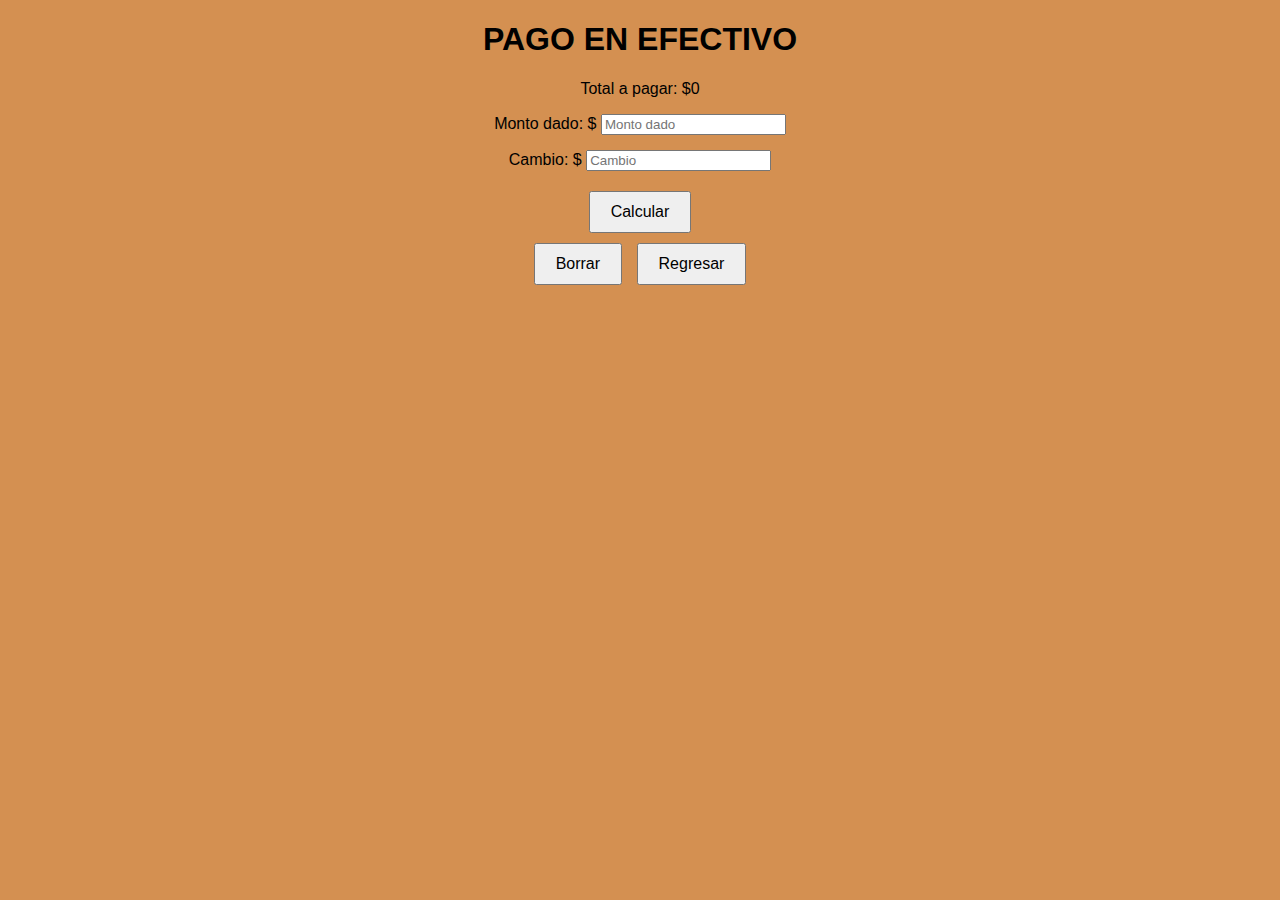
<file: efect.html>
<!DOCTYPE html>
<html lang="es">
<head>
    <title>Método de Pago en Efectivo</title>
    <meta charset="UTF-8">
    <link rel="stylesheet" href="style5.css">
</head>

<body>
    <h1>PAGO EN EFECTIVO</h1>
    <p>Total a pagar: $<span id="totalPrice">0</span></p>

    <script>
        const totalPrice = localStorage.getItem('totalPrice'); 
        document.getElementById('totalPrice').textContent = totalPrice || "0";
    </script>
    <div id="cash-section" class="hidden">
        <div class="input-group">
            <label>Monto dado: $</label>
            <input type="number" id="monto" placeholder="Monto dado">
        </div>
        <div class="input-group">
            <label>Cambio: $</label>
            <input type="text" id="change" placeholder="Cambio" readonly>
        </div>
        <button onclick="calculateChange()">Calcular</button>
    </div>



    <script>
    function calculateChange() {
            const amount = parseFloat(document.getElementById('totalPrice').textContent) || 0; 
            const cashGiven = parseFloat(document.getElementById('monto').value) || 0; 

            if (cashGiven < amount) {
                document.getElementById('change').value = "Monto insuficiente"; 
            } else {
                const change = cashGiven - amount; 
                document.getElementById('change').value = change.toFixed(2); }
        }
    </script>



    <script>
function bor() {
    document.querySelectorAll('input').forEach(input => input.value = ""); // Limpia todos los inputs
    document.getElementById('cash-section').classList.add('hidden'); // Oculta la sección de efectivo
}
function regresar() {
    window.location.href = 'pago.html'; 
}
</script>
    <button onclick="bor()">Borrar</button>
    <button onclick="regresar()">Regresar</button>
</body>
</html>
</file>
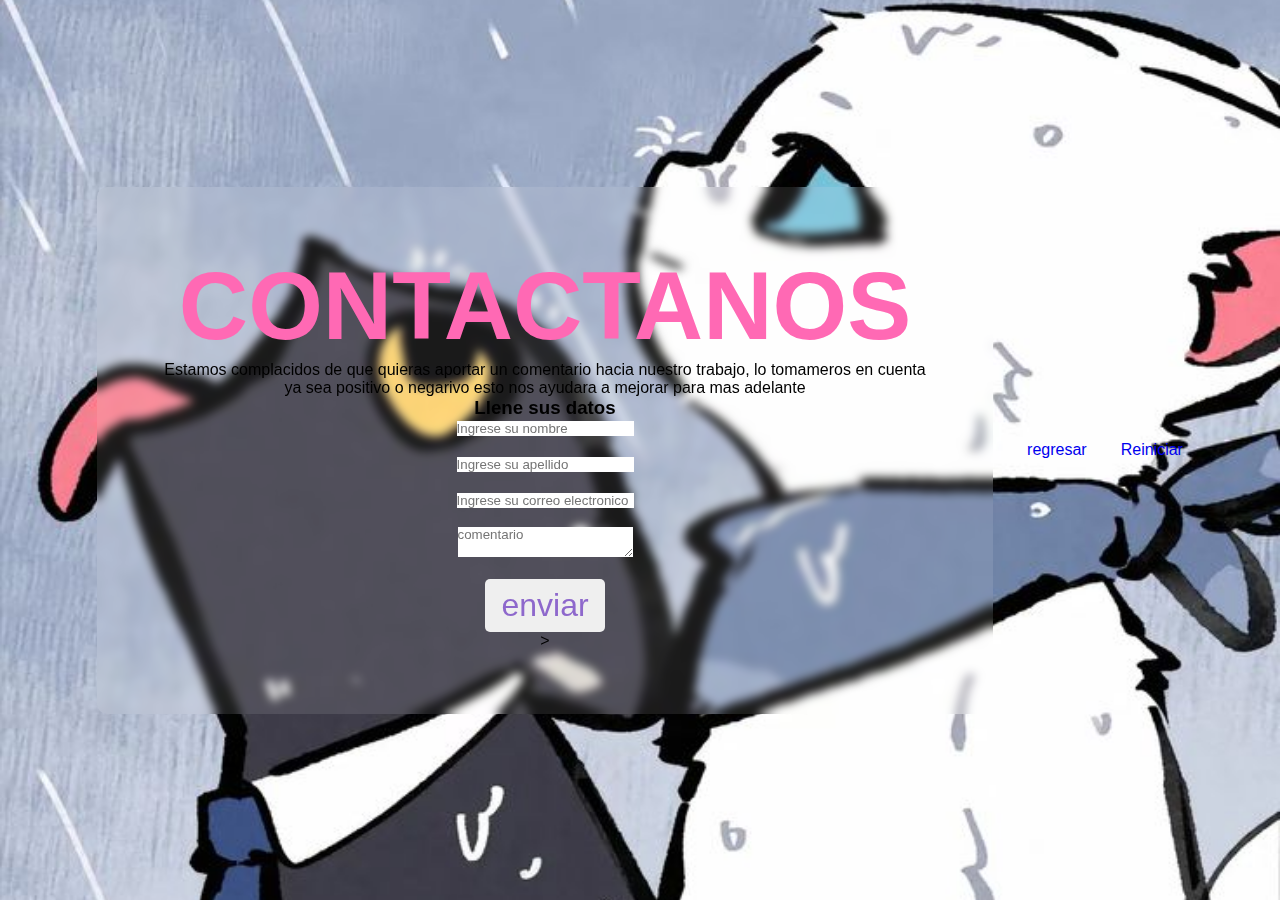
<file: l-contac.html>
<!DOCTYPE html>
<html>
<head>
    <title>pagina principal</title>
    <link rel="stylesheet" href="index2.css">
</head>
<body> 


<section  class="home" id="home"; >
<div class="cont">
<h1> CONTACTANOS </h1>
    <p> Estamos complacidos de que quieras aportar un comentario 
    hacia nuestro trabajo, lo tomameros en cuenta ya sea positivo o negarivo 
    esto nos ayudara a mejorar  para mas adelante </p>

<div class="form">
<form class="regis" 
action="https://formspree.io/f/movdnajl"
method="post">
<h3>Llene sus datos </h3>
    <input class="controls" type="text" name="nombre" id="nombre" 
    placeholder="Ingrese su nombre"> <br><br>
    <input class="controls" type="text" name="apellido" id="apellido" 
    placeholder="Ingrese su apellido "><br> <br>
    <input class="controls" type="text" name="correo" id="correo" 
    placeholder="Ingrese su correo electronico"><br><br>
    <textarea class="controls" type="mensaje" placeholder="comentario"></textarea><br><br>
<input class="boton" type="submit" value="enviar">
</form>
></div>
    
</div>
<a href="#" class="th" id="regresar" > regresar  </a>
<a href="#" class="thi" id="reiniciar">Reiniciar</a>
</section>
</div>
<script src="index3.js"></script> 
</body>
<script src="index3.js"></script> 
</html>
</file>
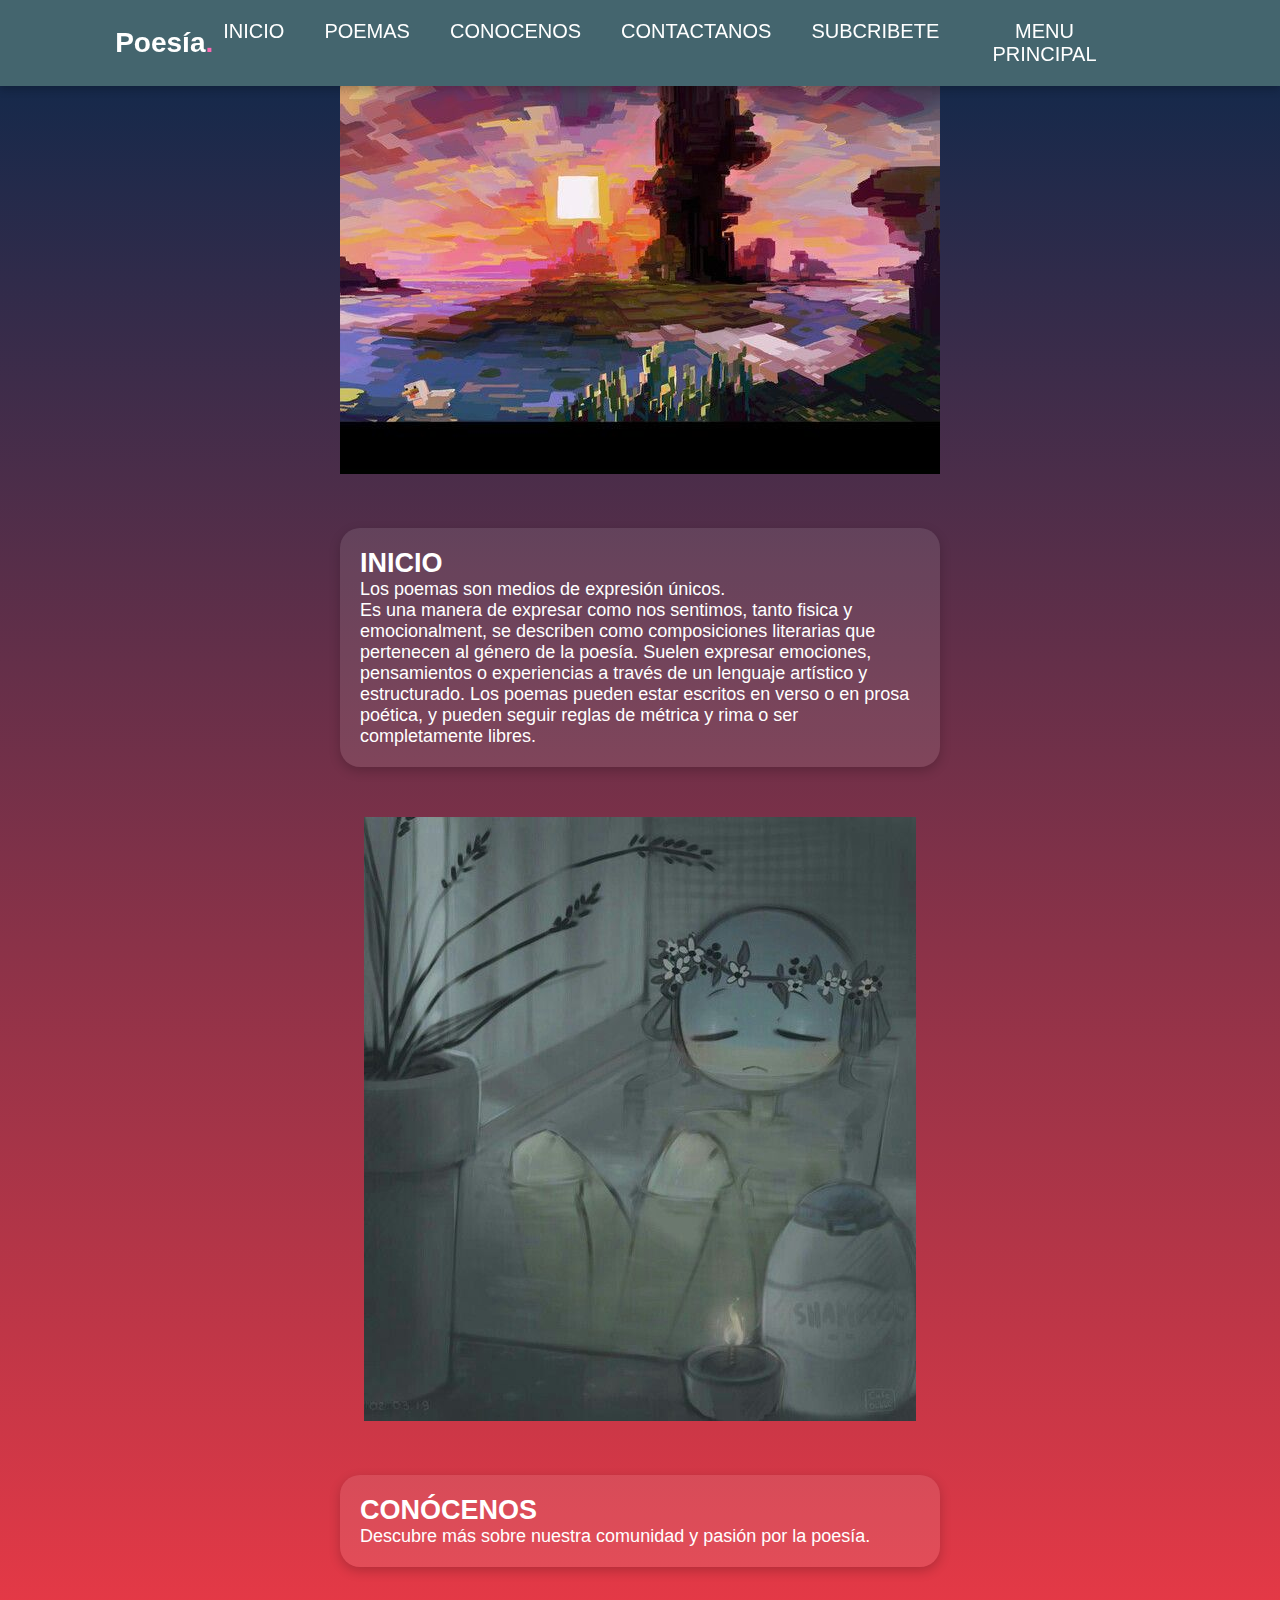
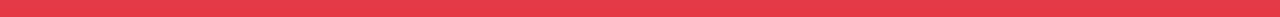
<file: l-index.html>
<!DOCTYPE html>
<html>
  <head>
    <title>pagina principal</title>
    <link rel="stylesheet" href="index1.css">
  </head>
  <body> 

  <header>
  <input type="checkbox" name="" id="toggler">
  <label for="toggler" class="fas fa-bars"></label>

<a href="#" class="logo">Poesía<span>.</span></a>
  <nav class="navbar">
  <a href="#inicio">INICIO</a>
  <a href="l-emp.html">POEMAS </a>
  <a href="#conocenos">CONOCENOS</a>
  <a href="l-contac.html">CONTACTANOS</a>
  <a href="l-subo.html">SUBCRIBETE</a>
  <a href="index.html">MENU PRINCIPAL</a>
</nav>
  <div class="icons">
    <a href="#" class="fas fa-heart"></a> 
    <a href="#" class="fas fa-shopping-cart"></a>
    <a href="#" class="fas fa-user"></a> 
  </div>
</header>

<h1><page-title"> EL ENCANTO DE LAS PALABRAS </h1>

<div class="hero-container">
<img src="image/i-ini.jpg" alt="Pegatina de Minecraft">
</div>
<section id="inicio">
  <div class="ini">
  <h2>INICIO</h2>
    <p>Los poemas son medios de expresión únicos.</p>
    <p>Es una manera de expresar como nos sentimos, 
    tanto fisica y emocionalment, se describen como
    composiciones literarias que pertenecen al género 
    de la poesía. Suelen expresar emociones, pensamientos
    o experiencias a través de un lenguaje artístico y 
    estructurado. Los poemas pueden estar escritos en verso 
    o en prosa poética, y pueden seguir reglas de métrica 
    y rima o ser completamente libres.</p>
  </div>
</section>
<div class="hero-container">
<img src="image/i-er.jpg" alt="Pegatina de Minecraft">
</div>

<section id="conocenos">
  <div class="cono">
    <h2>CONÓCENOS</h2>
    <p>Descubre más sobre nuestra comunidad y 
    pasión por la poesía.</p>
  </div>
</section>

<script src="index1.js"></script> 
  </body>
  </html>
</file>
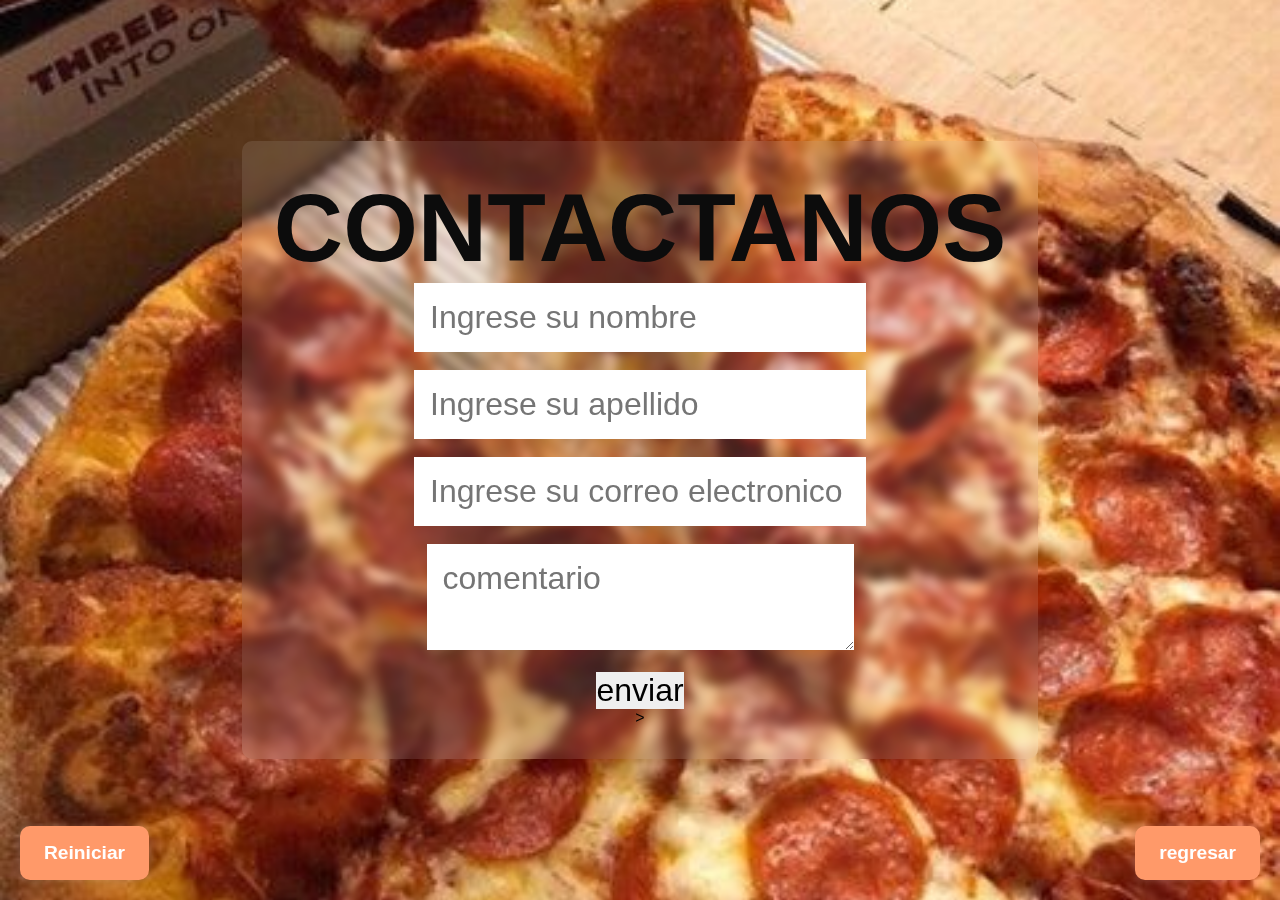
<file: p-con.html>
<!DOCTYPE html>
<html>
<head>
    <title>pagina principal</title>
    <link rel="stylesheet" href="stylec.css">
</head>
<body> 


<section  class="home" id="home"; >
<div class="cont">
    <h1>CONTACTANOS</h1>
<div class="form">
<form class="regis" 
action="https://formspree.io/f/movdnajl"
method="post">

    <input class="controls" type="text" name="nombre" id="nombre" 
    placeholder="Ingrese su nombre"> <br><br>
    <input class="controls" type="text" name="apellido" id="apellido" 
    placeholder="Ingrese su apellido "><br> <br>
    <input class="controls" type="text" name="correo" id="correo" 
    placeholder="Ingrese su correo electronico"><br><br>
    <textarea class="controls" type="mensaje" placeholder="comentario"></textarea><br><br>
<input class="boton" type="submit" value="enviar">
</form>
></div>
    
</div>
<a href="#" class="th" id="regresar" > regresar  </a>
<a href="#" class="thi" id="reiniciar">Reiniciar</a>
</section>
</div>
<script src="p3ndex.js"></script> 
</body>
</html>
</file>
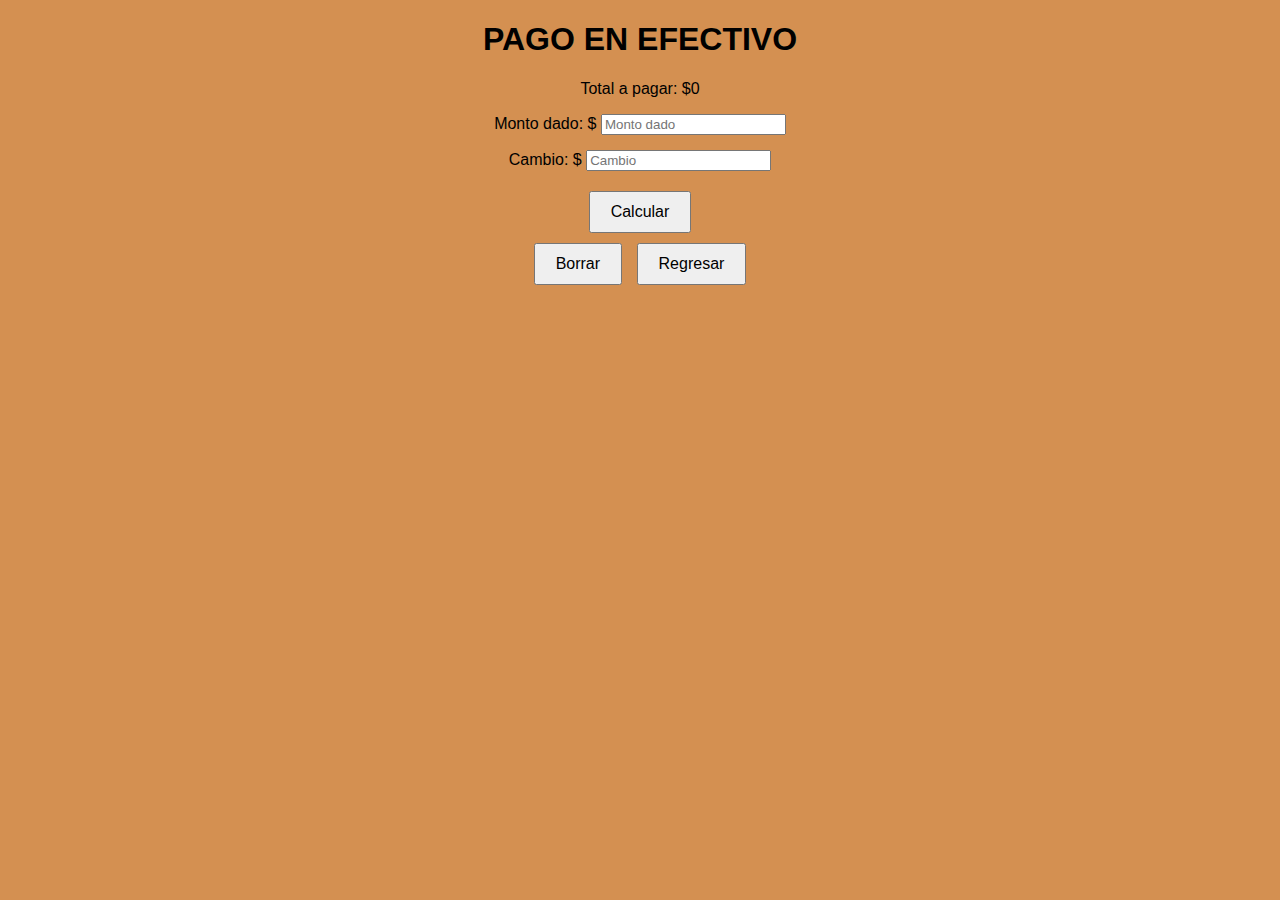
<file: p-efec.html>
<!DOCTYPE html>
<html lang="es">
<head>
    <title>Método de Pago en Efectivo</title>
    <meta charset="UTF-8">
    <link rel="stylesheet" href="style5.css">
</head>
<body>
    <h1>PAGO EN EFECTIVO</h1>
    <p>Total a pagar: $<span id="totalPrice">0</span></p>

    <script>
        const totalPrice = localStorage.getItem('totalPrice'); 
        document.getElementById('totalPrice').textContent = totalPrice || "0";
    </script>
    <div id="cash-section" class="hidden">
        <div class="input-group">
            <label>Monto dado: $</label>
            <input type="number" id="monto" placeholder="Monto dado">
        </div>
        <div class="input-group">
            <label>Cambio: $</label>
            <input type="text" id="change" placeholder="Cambio" readonly>
        </div>
        <button onclick="calculateChange()">Calcular</button>
    </div>



    <script>
    function calculateChange() {
            const amount = parseFloat(document.getElementById('totalPrice').textContent) || 0; 
            const cashGiven = parseFloat(document.getElementById('monto').value) || 0; 

            if (cashGiven < amount) {
                document.getElementById('change').value = "Monto insuficiente"; 
            } else {
                const change = cashGiven - amount; 
                document.getElementById('change').value = change.toFixed(2); }
        }
    </script>



    <script>
function bor() {
    document.querySelectorAll('input').forEach(input => input.value = ""); // Limpia todos los inputs
    document.getElementById('cash-section').classList.add('hidden'); // Oculta la sección de efectivo
}
function regresar() {
    window.location.href = 'p-pago.html'; 
}
</script>
    <button onclick="bor()">Borrar</button>
    <button onclick="regresar()">Regresar</button>
</body>
</html>
</file>
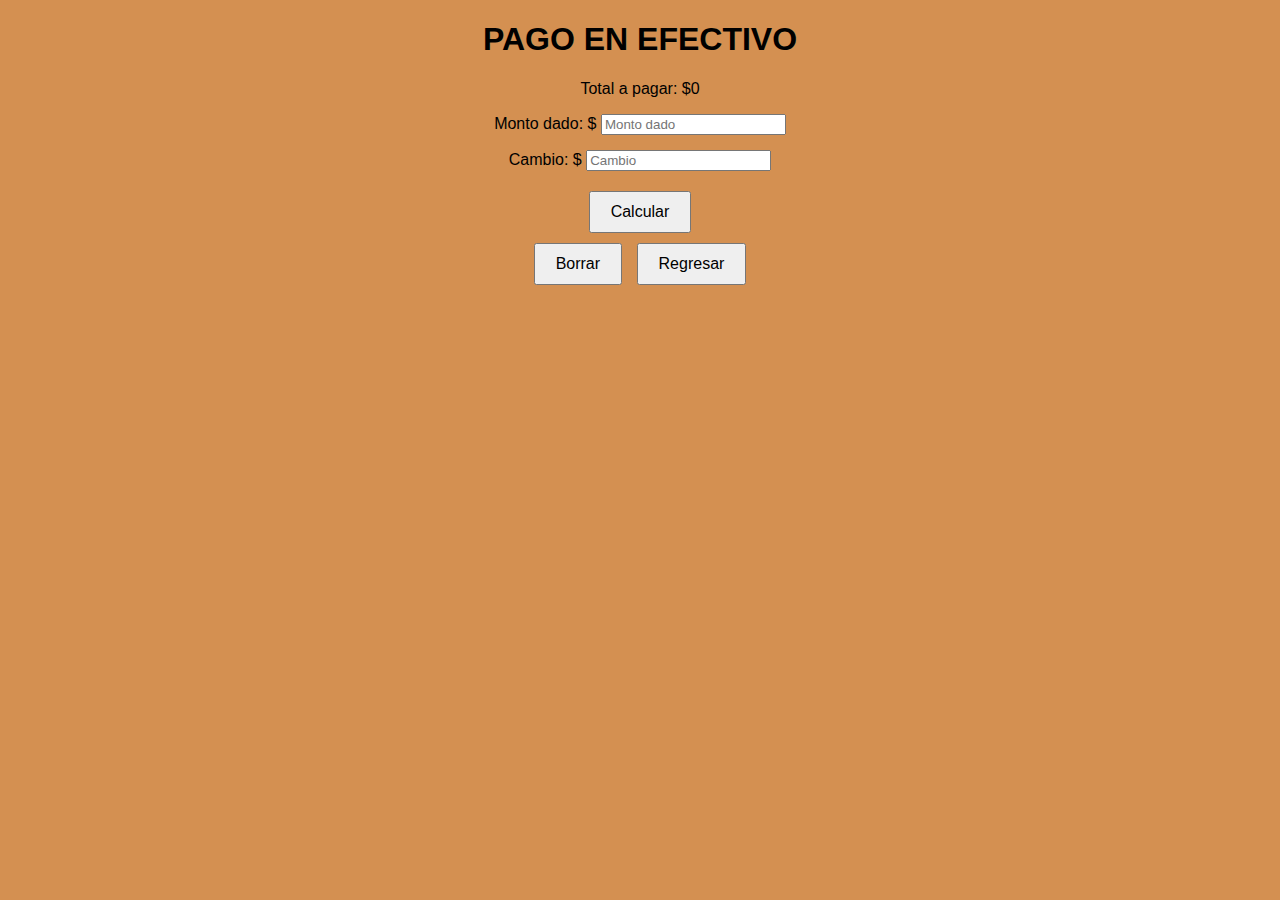
<file: p-efect.html>
<!DOCTYPE html>
<html lang="es">
<head>
    <title>Método de Pago en Efectivo</title>
    <meta charset="UTF-8">
    <link rel="stylesheet" href="style5.css">
</head>
<body>
    <h1>PAGO EN EFECTIVO</h1>
    <p>Total a pagar: $<span id="totalPrice">0</span></p>

    <script>
        const totalPrice = localStorage.getItem('totalPrice'); 
        document.getElementById('totalPrice').textContent = totalPrice || "0";
    </script>
    <div id="cash-section" class="hidden">
        <div class="input-group">
            <label>Monto dado: $</label>
            <input type="number" id="monto" placeholder="Monto dado">
        </div>
        <div class="input-group">
            <label>Cambio: $</label>
            <input type="text" id="change" placeholder="Cambio" readonly>
        </div>
        <button onclick="calculateChange()">Calcular</button><br>
        <button onclick="bor()">Borrar</button>
    <button onclick="regresar()">Regresar</button>
    </div>



    <script>
    function calculateChange() {
            const amount = parseFloat(document.getElementById('totalPrice').textContent) || 0; 
            const cashGiven = parseFloat(document.getElementById('monto').value) || 0; 

            if (cashGiven < amount) {
                document.getElementById('change').value = "Monto insuficiente"; 
            } else {
                const change = cashGiven - amount; 
                document.getElementById('change').value = change.toFixed(2); }
        }
    </script>



    <script>
function bor() {
    document.querySelectorAll('input').forEach(input => input.value = ""); // Limpia todos los inputs
    document.getElementById('cash-section').classList.add('hidden'); // Oculta la sección de efectivo
}
function regresar() {
    window.location.href = 'p-pago.html'; 
}
</script>

</body>
</html>
</file>
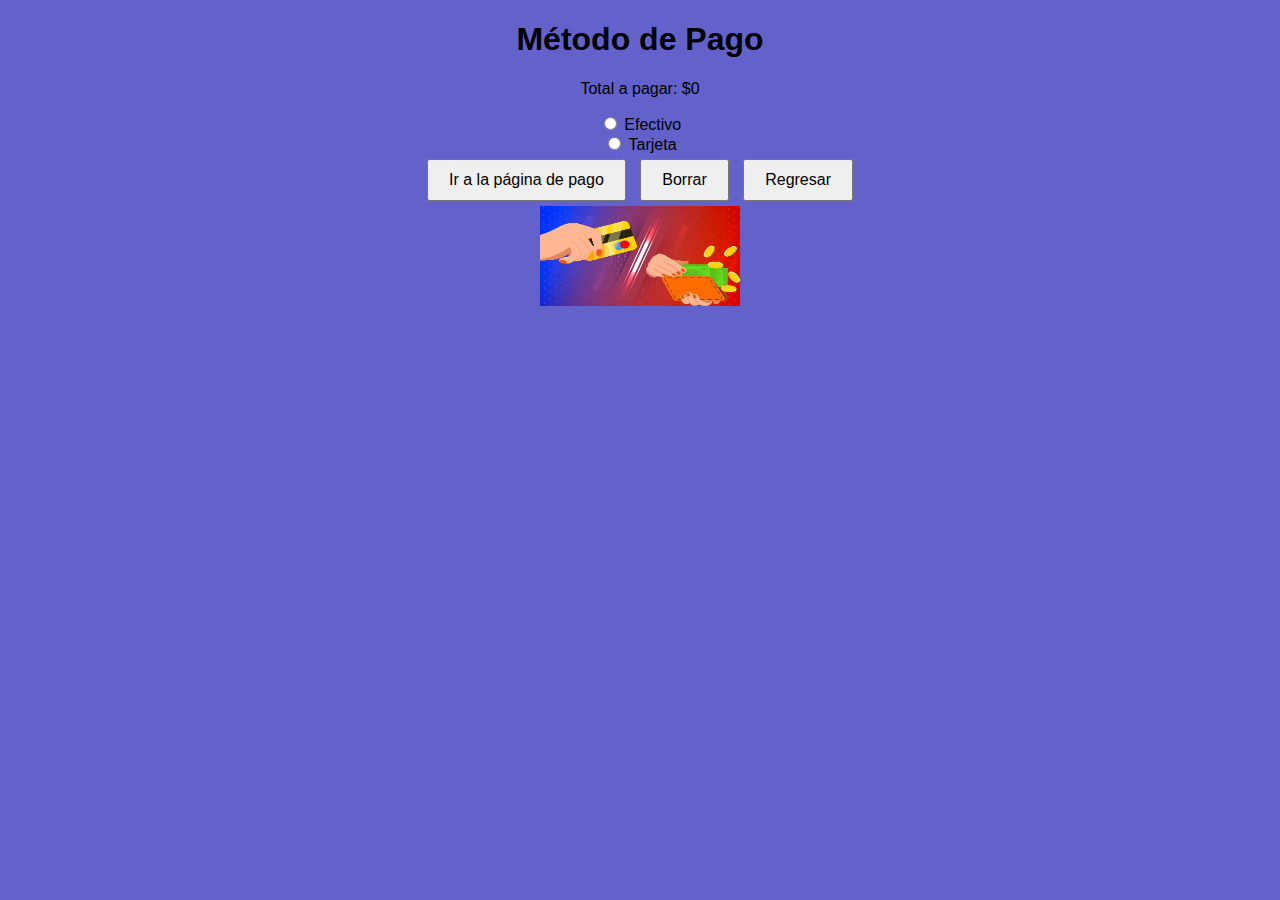
<file: p-pago.html>
<!DOCTYPE html>
<html lang="es">
<head>
    <meta charset="UTF-8">
    <meta name="viewport" content="width=device-width, initial-scale=1.0">
    <title>Pago</title>
    <link rel="stylesheet" href="style3.css">
</head>
<body>
    <h1>Método de Pago</h1>
    <p>Total a pagar: $<span id="totalPrice">0</span></p>

    <script>
        const totalPrice = localStorage.getItem('totalPrice'); 
        // Mostramos el total recuperado o "0" si no se encontró
        document.getElementById('totalPrice').textContent = totalPrice || "0";
    </script>

    <!-- Selección del método de pago -->
    <div>
        <label>
            <input type="radio" name="payment-method" value="efectivo"> Efectivo
        </label><br>
        <label>
            <input type="radio" name="payment-method" value="tarjeta"> Tarjeta
        </label><br>
    </div>
    <button onclick="processPayment()">Ir a la página de pago</button>
    <button onclick="resetForm()">Borrar</button>
    <button onclick="regre()">Regresar</button>
    
    <script>
    function updateTotal() { 
        const total = pizzaPrice + complementPrice + deliveryPrice;
        document.getElementById('totalPrice').textContent = total.toFixed(2);
        document.getElementById('result').style.display = 'block'; 
    }

    </script>
    <script>
        function processPayment() {
            const paymentMethods = document.getElementsByName('payment-method');
            let selectedMethod = null;
            paymentMethods.forEach(method => {
                if (method.checked) {
                    selectedMethod = method.value;
                }
            });
            if (selectedMethod === 'efectivo') {
                window.location.href = 'p-efec.html'; 
            } else if (selectedMethod === 'tarjeta') {
                window.location.href = 'p-targe.html'; 
            } else {
                alert("Por favor, selecciona un método de pago.");
            }
        }
        function resetForm() {
            document.querySelectorAll('input').forEach(input => input.checked = false);
        }
        function regre() {
            window.location.href = 'p-menu.html'; 
        }
    </script>
    <div class="ima">
    <img src="image/pago.jpg" alt="una imagen graciosa" style="width: 200px;"
    height="100px">
</div>
</body>
</html>
</file>
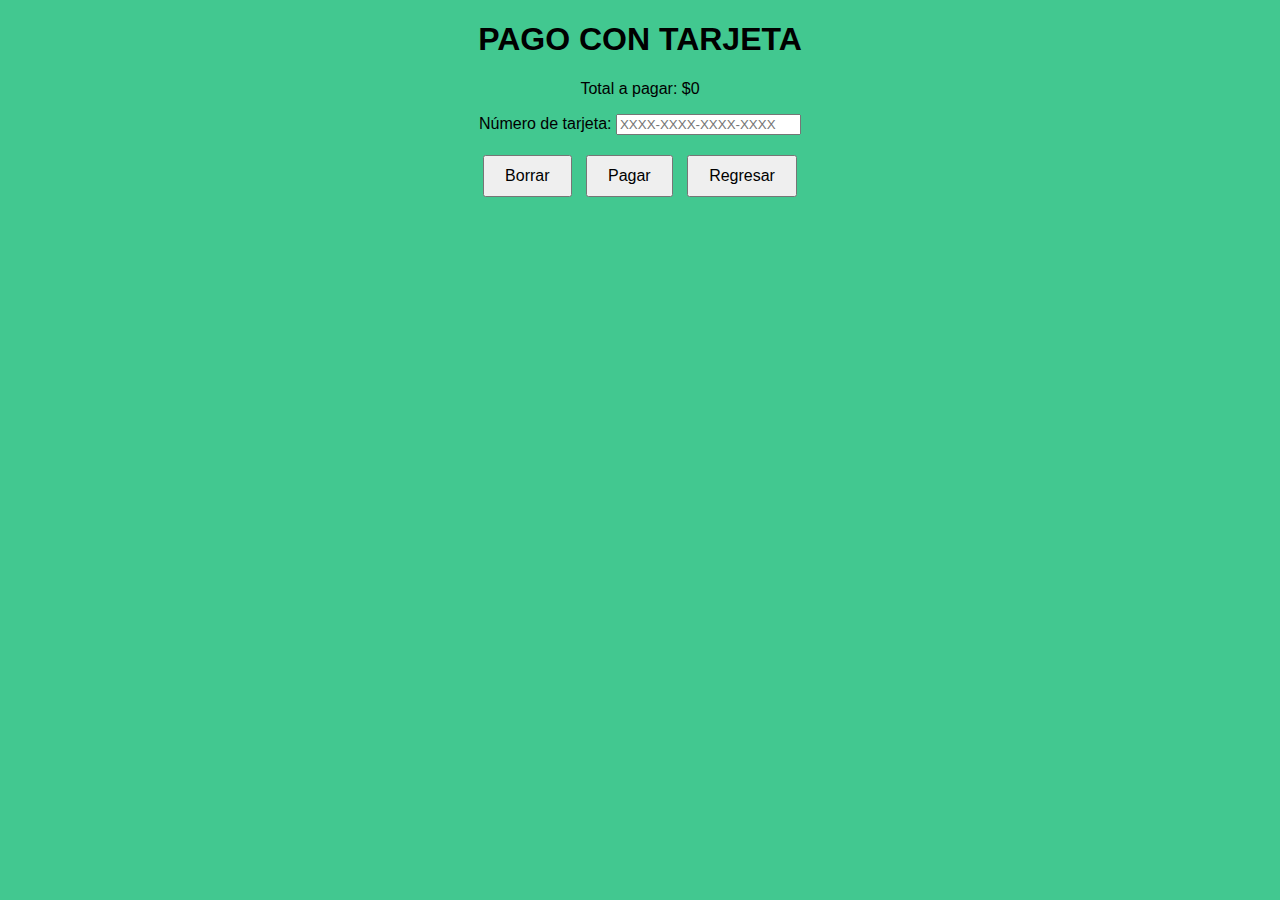
<file: p-targe.html>
<!DOCTYPE html>
<html lang="es">
<head>
    <title>Método de Pago con Tarjeta</title>
    <meta charset="UTF-8">
    <link rel="stylesheet" href="style4.css">
</head>

<body>
    <h1>PAGO CON TARJETA</h1>
    <p>Total a pagar: $<span id="totalPrice">0</span></p>

    <script>
        // Recuperamos el total guardado en Local Storage
        const totalPrice = localStorage.getItem('totalPrice'); 
        // Mostramos el total recuperado o "0" si no se encontró
        document.getElementById('totalPrice').textContent = totalPrice || "0";
    </script>

    <!-- Sección de pago con tarjeta -->
    <div id="card-section">
        <div class="input-group">
            <label>Número de tarjeta:</label>
            <input type="text" id="card-number" placeholder="XXXX-XXXX-XXXX-XXXX">
        </div>
    </div>

    <!-- Contenedor para mensajes de estado -->
    <div id="statusMessage" style="margin-top: 10px; color: red;"></div>

    <!-- Botones generales -->
    <button onclick="limpiar()">Borrar</button>
    <button onclick="processCardPayment()">Pagar</button>
    <button onclick="regre()">Regresar</button>

    <script>
        // Simulamos un saldo en la tarjeta de crédito
        const simulatedCardBalance = 600;

        // Procesa el pago con tarjeta de crédito
        function processCardPayment() {
            const amount = parseFloat(document.getElementById('totalPrice').textContent) || 0; 
            const statusMessage = document.getElementById('statusMessage');

            if (simulatedCardBalance < amount) {
                statusMessage.textContent = "Saldo insuficiente";
            } else {
                statusMessage.textContent = "Pago realizado";
                statusMessage.style.color = "green"; // Cambiar color para éxito
            }
        }

        // Limpia todos los campos
        function limpiar() {
            document.querySelectorAll('input').forEach(input => input.value = "");
            document.getElementById('statusMessage').textContent = "";
        }

        // Redirige a otra página
        function regre() {
            window.location.href = 'p-pago.html';
        }
    </script>
</body>
</html>
</file>
<file: style5.css>
/*efectivo*/
body {
    background: rgb(212, 144, 81);
    font-family: Arial, sans-serif;
    text-align: center;
    margin: 10px;
    font-family: 'Franklin Gothic Medium', 'Arial Narrow', Arial, sans-serif;
    margin: 20px;
}
.input-group {
    margin: 15px 0;
}
button {
    margin: 5px;
    padding: 10px 20px;
    font-size: 16px;
    cursor: pointer;
}
</file>
<file: index2.css>
:root {
    --pink: #ff69b4;
    --dark-pink: #d85799;
    --light-pink: #ff85c0;
    --background: rgba(0, 0, 0, 0.9);
    --header-bg: #44656e;
    --shadow: rgba(0, 0, 0, 0.2);
}
* {
    margin: 0;
    padding: 0;
    box-sizing: border-box;
    font-family: 'Segoe UI', Tahoma, Geneva, Verdana, sans-serif;
    outline: none;
    border: none;
    text-decoration: none;
    transition: 0.3s ease-in-out;
}

body {
    background: url('image/i-gato.jpg') no-repeat;
    background-size: cover;
    background-repeat: no-repeat;
    background-position: center;
    text-align: center;
    color: var(--text-light);
}

/* Contenedor principal */
.contenedor {
    padding-bottom: 20px;
}
header {
    background-color: violet;
    padding: 1.5rem 9%;
    position: fixed;
    top: 0; left: 0;right: 0;
    display: flex;
    align-items: center;
    justify-content: space-between;
    z-index: 1000;
    box-shadow: 0 4px 8px var(--shadow);
}
.navbar {
    display: flex;
    gap: 2rem;
}
header .navbar a  {
    font-size: 2rem;
    padding: 0.5rem 1rem;
    color: #8e68cc;
    text-decoration: none;
    border-radius: 5px;
}
header .navbar a:hover {
    background-color: var(--pink);
    color: black;
}
.home {
    display: flex;
    align-items: center;
    justify-content: center;
    min-height: 100vh;
    background-size: cover;
    background-position: center;
}

.home .cont {
    max-width: 70rem;
    padding: 2rem;
    background: rgba(255, 255, 255, 0.1);
    border-radius: 10px;
    backdrop-filter: blur(5px);
}
.boton{
    font-size: 2rem;
    padding: 0.5rem 1rem;
    color: #8e68cc;
    border-radius: 5px;
}
.boton a:hover{
    background-color: var(--pink);
    color: black;
}
/* Títulos y textos */
.home .cont h1 {
    font-size: 6rem;
    color: var(--pink);
}

.home .cont label {
    font-size: 3rem;
    color: black;
}

.home .cont span {
    font-size: 1.5rem;
    color: var(--pink);
    padding: 1rem 0;
    line-height: 1.5;
}

/* Ajuste responsive */
@media (min-width: 992px) {
    html {
        font-size: 100%;
    }

    .home {
        display: flex;
        flex-direction: row;
        align-items: center;
        justify-content: space-around;
        padding: 5rem;
    }

    .home .cont {
        max-width: 80%;
        padding: 4rem;
    }
.navbar {
        flex-direction: row;
        gap: 2rem;
    }

}
@media (max-width: 991px) {
    html {
        font-size: 50%;
    }
}
@media (max-width: 768px) {
    .home {
        flex-direction: column;
        text-align: center;
        padding: 3rem;
    }
    .home .cont {
        max-width: 90%;
        padding: 3rem;
    }
    .navbar {
        flex-direction: column;
        gap: 1rem;
    }
}

@media (max-width: 450px) {
    html {
        font-size: 50%;
    }
    label{
        font-size: 1rem;
    }
}

/*--pastel-pink: #ff6f91;
    --pastel-purple: #845ec2;
    --pastel-green: #008f7a;
    --text-dark: #333;
    --text-light: #fff;
    :root {
    --pink: #ff69b4;
    --dark-pink: #d85799;
    --light-pink: #ff85c0;
    --background: rgba(0, 0, 0, 0.9);
    --header-bg: #44656e;
    --shadow: rgba(0, 0, 0, 0.2);
*/
</file>
<file: index1.css>
:root {
    --pink: #ff69b4;
    --dark-pink: #d85799;
    --light-pink: #ff85c0;
    --background: rgba(0, 0, 0, 0.9);
    --header-bg: #44656e;
    --shadow: rgba(0, 0, 0, 0.2);
}

* {
    margin: 0;
    padding: 0;
    box-sizing: border-box;
    font-family: 'Segoe UI', Tahoma, Geneva, Verdana, sans-serif;
    text-decoration: none;
    transition: .3s ease-in-out;
}

html {
    font-size: 62.5%;
    scroll-behavior: smooth;
    scroll-padding-top: 6rem;
    overflow-x: hidden;
}

body {
    background: linear-gradient(to bottom, #0a284b, #e63946);
    font-family: Arial, sans-serif;
    background-size: cover;
    background-position: center;
    font-size: 1.6rem;
    text-align: center;
    color: white;
}

header {
    background-color: var(--header-bg);
    padding: 1.5rem 9%;
    position: fixed;
    top: 0;
    left: 0;
    right: 0;
    display: flex;
    align-items: center;
    justify-content: space-between;
    z-index: 1000;
    box-shadow: 0 4px 8px var(--shadow);
}

header .logo {
    font-size: 2.8rem;
    color: white;
    font-weight: bolder;
}

header .logo span {
    color: var(--pink);
}

header .navbar {
    display: flex;
    gap: 2rem;
    transition: transform 0.3s ease-in-out;
}

header .navbar a {
    font-size: 2rem;
    padding: 0.5rem 1rem;
    color: white;
    border-radius: 5px;
}

header .navbar a:hover {
    background-color: var(--pink);
    color: black;
}

header .icons a {
    font-size: 2.5rem;
    color: var(--light-pink);
    margin-left: 1.5rem;
}

header .icons a:hover {
    color: var(--pink);
}

header #toggler {
    display: none;
}

section {
    padding: 40px;
    text-align: center;
}

.ini, .cono {
    background-color: rgba(255, 255, 255, 0.1);
    border-radius: 20px;
    padding: 20px;
    margin: 10px auto;
    max-width: 600px;
    text-align: left;
    font-size: 1.8rem;
    box-shadow: 0 4px 12px var(--shadow);
}

.form-container {
    max-width: 50%;
    margin: auto;
}

.img-container {
    width: 100%;
    height: 100%;
    text-align: center;
    padding: 30px 40px;
    object-fit: cover
}

.img-container img {
    width: 100%;
    max-width: 400px;
    height: auto;
    border-radius: 10px;
    box-shadow: 0 4px 8px var(--shadow);
}

@media (max-width: 992px) {
    html {
        font-size: 55%;
    }
    header {
        padding: 1.5rem;
    }

}

@media (max-width: 768px) {
    header .navbar {
        flex-direction: column;
        position: absolute;
        top: 60px;
        left: 50%;
        transform: translateX(-50%);
        width: 90%;
        background-color: var(--header-bg);
        padding: 1rem;
        display: none;
        box-shadow: 0 4px 8px var(--shadow);
    }

    header #toggler:checked  .navbar {
        display: flex;
    }

    header .fa-bars {
        display: block;
        font-size: 2.8rem;
        color: white;
        cursor: pointer;
    }
}

@media (max-width: 450px) {
    html {
        font-size: 50%;
    }
}
</file>
<file: stylec.css>
:root {
    --pink: #0c0c0c;
}

* {
    margin: 0;
    padding: 0;
    box-sizing: border-box;
    font-family: 'Segoe UI', Tahoma, Geneva, Verdana, sans-serif;
    outline: none;
    border: none;
    text-decoration: none;
    text-transform: initial;
    transition: .2s linear;
}

body {
    background-color: rgba(0, 0, 0, 0.9);
    background-size: cover;
    background-repeat: no-repeat;
    background-position: top;
    font-family: Verdana, Geneva, Tahoma, sans-serif;
    text-align: center;
    color: rgb(1, 1, 1);
}

/* Sección Home */
.home {
    display: flex;
    align-items: center;
    justify-content: center;
    min-height: 100vh;
    background: url('image/pizz_pepero.jpg') no-repeat;
    background-size: cover;
    background-position: center;
}

.home .cont {
    max-width: 70rem;
    padding: 2rem;
    background: rgba(255, 255, 255, 0.1);
    border-radius: 10px;
    backdrop-filter: blur(5px);
}
.home .cont h1 {
    font-size: 6rem;
    color: var(--pink);
}
.home .cont h3 {
    font-size: 4rem;
    color: var(--pink);
}
.home .cont span {
    font-size: 1.5rem;
    color: var(--pink);
    padding: 1rem 0;
    line-height: 1.5;
}

.home .cont p {
    font-size: 1.2rem;
    color: black;
    padding: 1rem;
}
.home .cont .controls {
    font-size: 2rem;
    color: #060505;
    padding: 1rem;
} 
.home .cont .boton{
    font-size: 2rem;
}

.th {
    position: fixed;
    bottom: 20px;  right: 20px; padding: 1rem 1.5rem;
    background: #ff9969;
    color: white;
    border-radius: 10px;
    text-decoration: none;
    font-size: 1.2rem;
    font-weight: bold;
    box-shadow: 0 0 10px rgba(255, 255, 255, 0.2);
    transition: 0.3s ease-in-out;
}
.th:hover {
    background: #ff4d94;
}
    .thi {
    position: fixed;
    bottom: 20px;  left: 20px; padding: 1rem 1.5rem;
    background: #ff9969;
    color: white;
    border-radius: 10px;
    text-decoration: none;
    font-size: 1.2rem;
    font-weight: bold;
    box-shadow: 0 0 10px rgba(255, 255, 255, 0.2);
    transition: 0.3s ease-in-out;
}
.thi:hover {
    background: rgba(133, 77, 255, 0.5);
}
@media (max-width: 991px) {
    html {
        font-size: 55%;
    }
}

@media (max-width: 768px) {
    .home {
        flex-direction: column;
        text-align: center;
        padding: 3rem;
    }

    .home .cont {
        max-width: 90%;
        padding: 3rem;
    }
}

@media (max-width: 450px) {
    html {
        font-size: 50%;
    }
}
</file>
<file: style3.css>
/*metodo de pago*/ 

body {
    background: rgb(98, 98, 202);
    font-family: Arial, sans-serif;
    text-align: center;
    margin: 10px;
    font-family: 'Franklin Gothic Medium', 'Arial Narrow', Arial, sans-serif;
    margin: 20px;
}
.input-group {
    margin: 15px 0;
}
button {
    margin: 5px;
    padding: 10px 20px;
    font-size: 16px;
    cursor: pointer;
}
</file>
<file: style4.css>
/*targeta*/
body {
    background: rgb(66, 200, 144);
    font-family: Arial, sans-serif;
    text-align: center;
    margin: 10px;
    font-family: 'Franklin Gothic Medium', 'Arial Narrow', Arial, sans-serif;
    margin: 20px;
}
.input-group {
    margin: 15px 0;
}
button {
    margin: 5px;
    padding: 10px 20px;
    font-size: 16px;
    cursor: pointer;
}
</file>
